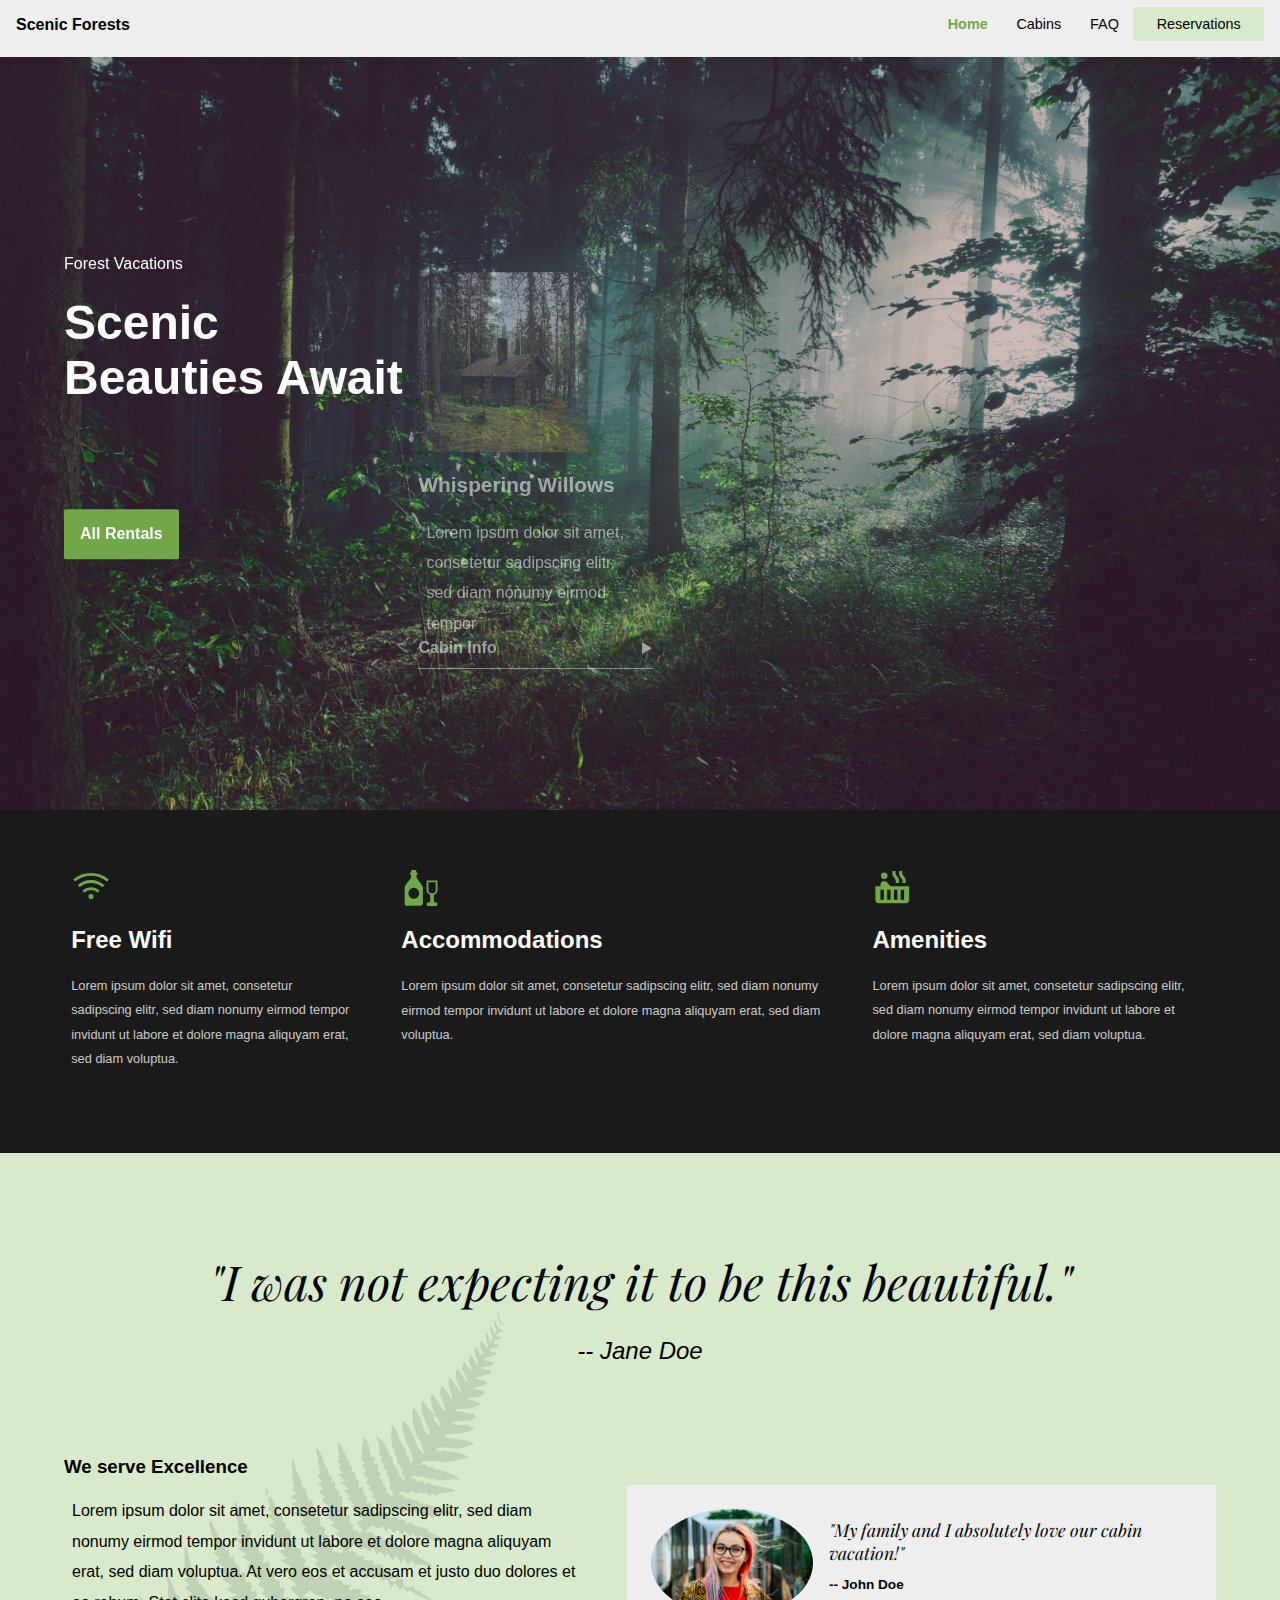
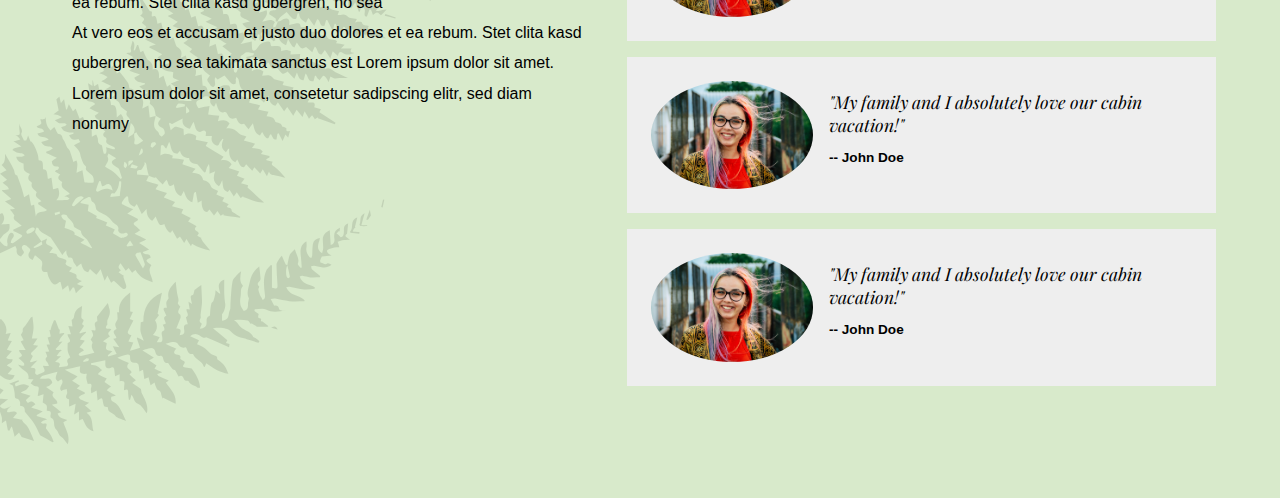
<file: index.html>
<html>
    <head>
        <link rel="stylesheet" href="index.css">
    </head>
    <body>
        <div class="forest-hero">
            <div class="wrapper no-padding">
                <header>
                    <a href="index.html" class="logo">Scenic Forests</a>
                    <nav>
                        <img src="images/menu.svg" class="menu" id="menu-btn" alt="open menu">

                        <ul class="nav" id="nav">
                            <li class="exit" id="exit-btn">
                                <a href="#"><img src="images/exit.svg"></a>
                            </li>
                            <li class="active"><a href="index.html">Home</a></li>
                            <li><a href="cabins.html">Cabins</a></li>
                            <li><a href="#">FAQ</a></li>
                            <li class="res"><a href="#">Reservations</a></li>
                        </ul>
                    </nav>
                </header>

            </div>
            <div class="wrapper hero">
                <div class="flex">
                    <div class="left main-copy">
                        <p class="subtitle">Forest Vacations</p>
                        <h1>
                            <span>Scenic</span>
                            <span>Beauties</span>
                            <span>Await You</span>
                        </h1>
                        <a href="cabins.html" class="cta">All Rentals</a>
                    </div>
                    <ul class="featured-cabins">
                        <li>
                            <a href="#"><img src="images/cabin1.jpg" class="cabin-img"></a>
                        
                            <p class="cabin-title">Whispering Willows</p>
                            <p class="cabin-desc">Lorem ipsum dolor sit amet, consetetur sadipscing elitr, sed diam
                                nonumy eirmod tempor</p>

                            <a href="#" class="cabin-cta">
                                <span>Cabin Info</span>
                                <img src="images/arrows.svg">
                            </a>    
                        </li>
                           <li>
                               <a href="#"><img src="images/cabin2.jpg" class="cabin-img"></a>

                               <p class="cabin-title">Whispering Willows</p>
                               <p class="cabin-desc">Lorem ipsum dolor sit amet, consetetur sadipscing elitr, sed diam
                                   nonumy eirmod tempor</p>

                               <a href="#" class="cabin-cta">
                                   <span>Cabin Info</span>
                                   <img src="images/arrows.svg">
                               </a>
                           </li>
                           <li>
                               <a href="#"><img src="images/cabin3.jpg" class="cabin-img"></a>

                               <p class="cabin-title">Whispering Willows</p>
                               <p class="cabin-desc">Lorem ipsum dolor sit amet, consetetur sadipscing elitr, sed diam
                                   nonumy eirmod tempor</p>

                               <a href="#" class="cabin-cta">
                                   <span>Cabin Info</span>
                                   <img src="images/arrows.svg">
                               </a>
                           </li>
                    </ul>
                </div>
            </div>
        </div>

        <div class="feature-container">
            <div class="wrapper">
                <ul class="features">
                    <li>
                        <img src="images/icon-wifi.svg">
                        <h2>Free Wifi</h2>
                        <p>Lorem ipsum dolor sit amet, consetetur sadipscing elitr, sed diam nonumy eirmod tempor
                            invidunt ut labore et dolore magna aliquyam erat, sed diam voluptua.
                        </p>
                    </li>
                     <li>
                         <img src="images/icon-stocked.svg">
                         <h2>Accommodations</h2>
                         <p>Lorem ipsum dolor sit amet, consetetur sadipscing elitr, sed diam nonumy eirmod tempor
                             invidunt ut labore et dolore magna aliquyam erat, sed diam voluptua.
                         </p>
                     </li>
                     <li>
                         <img src="images/icon-hottub.svg">
                         <h2>Amenities</h2>
                         <p>Lorem ipsum dolor sit amet, consetetur sadipscing elitr, sed diam nonumy eirmod tempor
                             invidunt ut labore et dolore magna aliquyam erat, sed diam voluptua.
                         </p>
                     </li>
                </ul>
            </div>
        </div>
        <div class="wrapper last-container">
            <blockquote class="main-quote">"I was not expecting it to be this beautiful."</blockquote>
            <cite class="main-cite">-- Jane Doe</cite>

            <div class="flex">
                <div class="left bio">
                    <h3>We serve Excellence</h3>

                    <p>Lorem ipsum dolor sit amet, consetetur sadipscing elitr, sed diam nonumy eirmod tempor invidunt
                        ut labore et dolore magna aliquyam erat, sed diam voluptua. At vero eos et accusam et justo duo
                        dolores et ea rebum. Stet clita kasd gubergren, no sea</p>

                    <p>At vero eos et accusam et justo duo dolores et ea rebum. Stet clita kasd gubergren, no sea
                        takimata sanctus est Lorem ipsum dolor sit amet. Lorem ipsum dolor sit amet, consetetur
                        sadipscing elitr, sed diam nonumy</p>   
                </div>

                <ul class="testimonials">
                    <li>
                        <img src="images/person.jpg" class="test-img" alt="">

                        <div class="test-left">
                            <p class="test-desc">"My family and I absolutely love our cabin vacation!"</p>
                            <p class="test-auth">-- John Doe</p>
                        </div>
                    </li>
                    <li>
                        <img src="images/person.jpg" class="test-img" alt="">

                         <div class="test-left">
                            <p class="test-desc">"My family and I absolutely love our cabin vacation!"</p>
                            <p class="test-auth">-- John Doe</p>
                        </div>
                    </li>
                    <li>
                        <img src="images/person.jpg" class="test-img" alt="">

                        <div class="test-left">
                            <p class="test-desc">"My family and I absolutely love our cabin vacation!"</p>
                            <p class="test-auth">-- John Doe</p>
                        </div>
                    </li>
                </ul>
            </div>
            <img src="images/fern.svg" class="fern" alt="">
        </div>
        <script src="https://cdnjs.cloudflare.com/ajax/libs/gsap/3.2.4/gsap.min.js"></script>
        <script src="index.js"></script>
    </body>
</html>
</file>
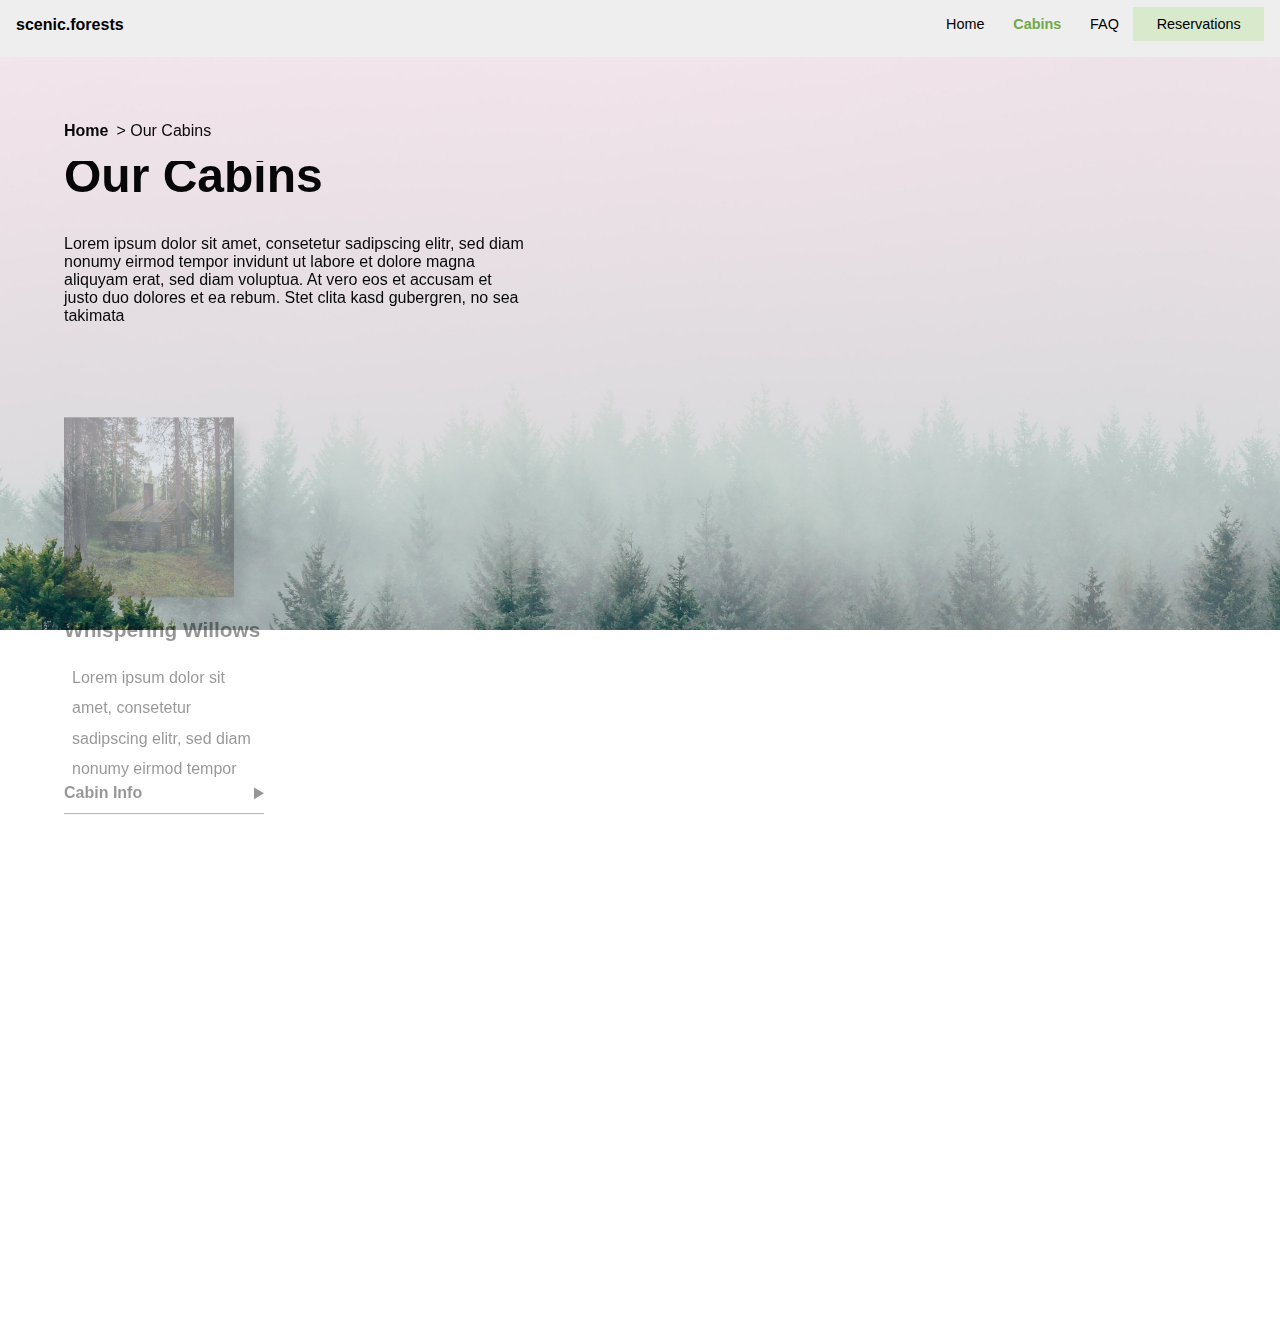
<file: cabins.html>
<html>

<head>
    <link rel="stylesheet" href="index.css">
    <link rel="stylesheet" href="sub.css">
</head>

<body>

    <div class="sub-hero">
        <div class="wrapper no-padding">
            <header>
                <a href="index.html" class="logo">scenic.forests</a>

                <nav>
                    <img src="images/menu.svg" class="menu" id="menu-btn" alt="open menu">

                    <ul class="nav" id="nav">
                        <li class="exit" id="exit-btn">
                            <a href="#"><img src="images/exit.svg"></a>
                        </li>
                        <li ><a href="index.html">Home</a></li>
                        <li class="active"><a href="cabins.html">Cabins</a></li>
                        <li><a href="#">FAQ</a></li>
                        <li class="res"><a href="#">Reservations</a></li>
                    </ul>
                </nav>
            </header>
        </div>



        <div class="wrapper hero">

            <div class="main-copy">

               <div class="bread-wrapper">
                   <ul class="breadcrumbs">
                       <li><a href="index.html">Home</a></li>
                       <li>> Our Cabins</a>
                   </ul>
               </div>

                <h1>
                    <span>Our Cabins</span>
                </h1>

                <p class="sub-desc">Lorem ipsum dolor sit amet, consetetur sadipscing elitr, sed diam nonumy eirmod tempor invidunt ut
                    labore et dolore magna aliquyam erat, sed diam voluptua. At vero eos et accusam et justo duo dolores
                    et ea rebum. Stet clita kasd gubergren, no sea takimata</p>

            </div>



            <ul class="featured-cabins">
                <li>
                    <a href="#"><img src="images/cabin1.jpg" class="cabin-img"></a>

                    <p class="cabin-title">Whispering Willows</p>
                    <p class="cabin-desc">Lorem ipsum dolor sit amet, consetetur sadipscing elitr, sed diam nonumy
                        eirmod tempor</p>

                    <a href="#" class="cabin-cta">
                        <span>Cabin Info</span>
                        <img src="images/arrows-black.svg">
                    </a>
                </li>
                <li>
                    <a href="#"><img src="images/cabin2.jpg" class="cabin-img"></a>

                    <p class="cabin-title">Whispering Willows</p>
                    <p class="cabin-desc">Lorem ipsum dolor sit amet, consetetur sadipscing elitr, sed diam nonumy
                        eirmod tempor</p>

                    <a href="#" class="cabin-cta">
                        <span>Cabin Info</span>
                        <img src="images/arrows-black.svg">
                    </a>
                </li>
                <li>
                    <a href="#"><img src="images/cabin3.jpg" class="cabin-img"></a>

                    <p class="cabin-title">Whispering Willows</p>
                    <p class="cabin-desc">Lorem ipsum dolor sit amet, consetetur sadipscing elitr, sed diam nonumy
                        eirmod tempor</p>

                    <a href="#" class="cabin-cta">
                        <span>Cabin Info</span>
                        <img src="images/arrows-black.svg">
                    </a>
                </li>
                <li>
                    <a href="#"><img src="images/cabin1.jpg" class="cabin-img"></a>

                    <p class="cabin-title">Whispering Willows</p>
                    <p class="cabin-desc">Lorem ipsum dolor sit amet, consetetur sadipscing elitr, sed diam nonumy
                        eirmod tempor</p>

                    <a href="#" class="cabin-cta">
                        <span>Cabin Info</span>
                        <img src="images/arrows-black.svg">
                    </a>
                </li>
                <li>
                    <a href="#"><img src="images/cabin2.jpg" class="cabin-img"></a>

                    <p class="cabin-title">Whispering Willows</p>
                    <p class="cabin-desc">Lorem ipsum dolor sit amet, consetetur sadipscing elitr, sed diam nonumy
                        eirmod tempor</p>

                    <a href="#" class="cabin-cta">
                        <span>Cabin Info</span>
                        <img src="images/arrows-black.svg">
                    </a>
                </li>
                <li>
                    <a href="#"><img src="images/cabin3.jpg" class="cabin-img"></a>

                    <p class="cabin-title">Whispering Willows</p>
                    <p class="cabin-desc">Lorem ipsum dolor sit amet, consetetur sadipscing elitr, sed diam nonumy
                        eirmod tempor</p>

                    <a href="#" class="cabin-cta">
                        <span>Cabin Info</span>
                        <img src="images/arrows-black.svg">
                    </a>
                </li>
                <li>
                    <a href="#"><img src="images/cabin1.jpg" class="cabin-img"></a>

                    <p class="cabin-title">Whispering Willows</p>
                    <p class="cabin-desc">Lorem ipsum dolor sit amet, consetetur sadipscing elitr, sed diam nonumy
                        eirmod tempor</p>

                    <a href="#" class="cabin-cta">
                        <span>Cabin Info</span>
                        <img src="images/arrows-black.svg">
                    </a>
                </li>
                <li>
                    <a href="#"><img src="images/cabin2.jpg" class="cabin-img"></a>

                    <p class="cabin-title">Whispering Willows</p>
                    <p class="cabin-desc">Lorem ipsum dolor sit amet, consetetur sadipscing elitr, sed diam nonumy
                        eirmod tempor</p>

                    <a href="#" class="cabin-cta">
                        <span>Cabin Info</span>
                        <img src="images/arrows-black.svg">
                    </a>
                </li>
                <li>
                    <a href="#"><img src="images/cabin3.jpg" class="cabin-img"></a>

                    <p class="cabin-title">Whispering Willows</p>
                    <p class="cabin-desc">Lorem ipsum dolor sit amet, consetetur sadipscing elitr, sed diam nonumy
                        eirmod tempor</p>

                    <a href="#" class="cabin-cta">
                        <span>Cabin Info</span>
                        <img src="images/arrows-black.svg">
                    </a>
                </li>
            </ul>
        </div>

    </div>

    <script src="https://cdnjs.cloudflare.com/ajax/libs/gsap/3.2.4/gsap.min.js"></script>
    <script src="index.js"></script>
</body>

</html>
</file>
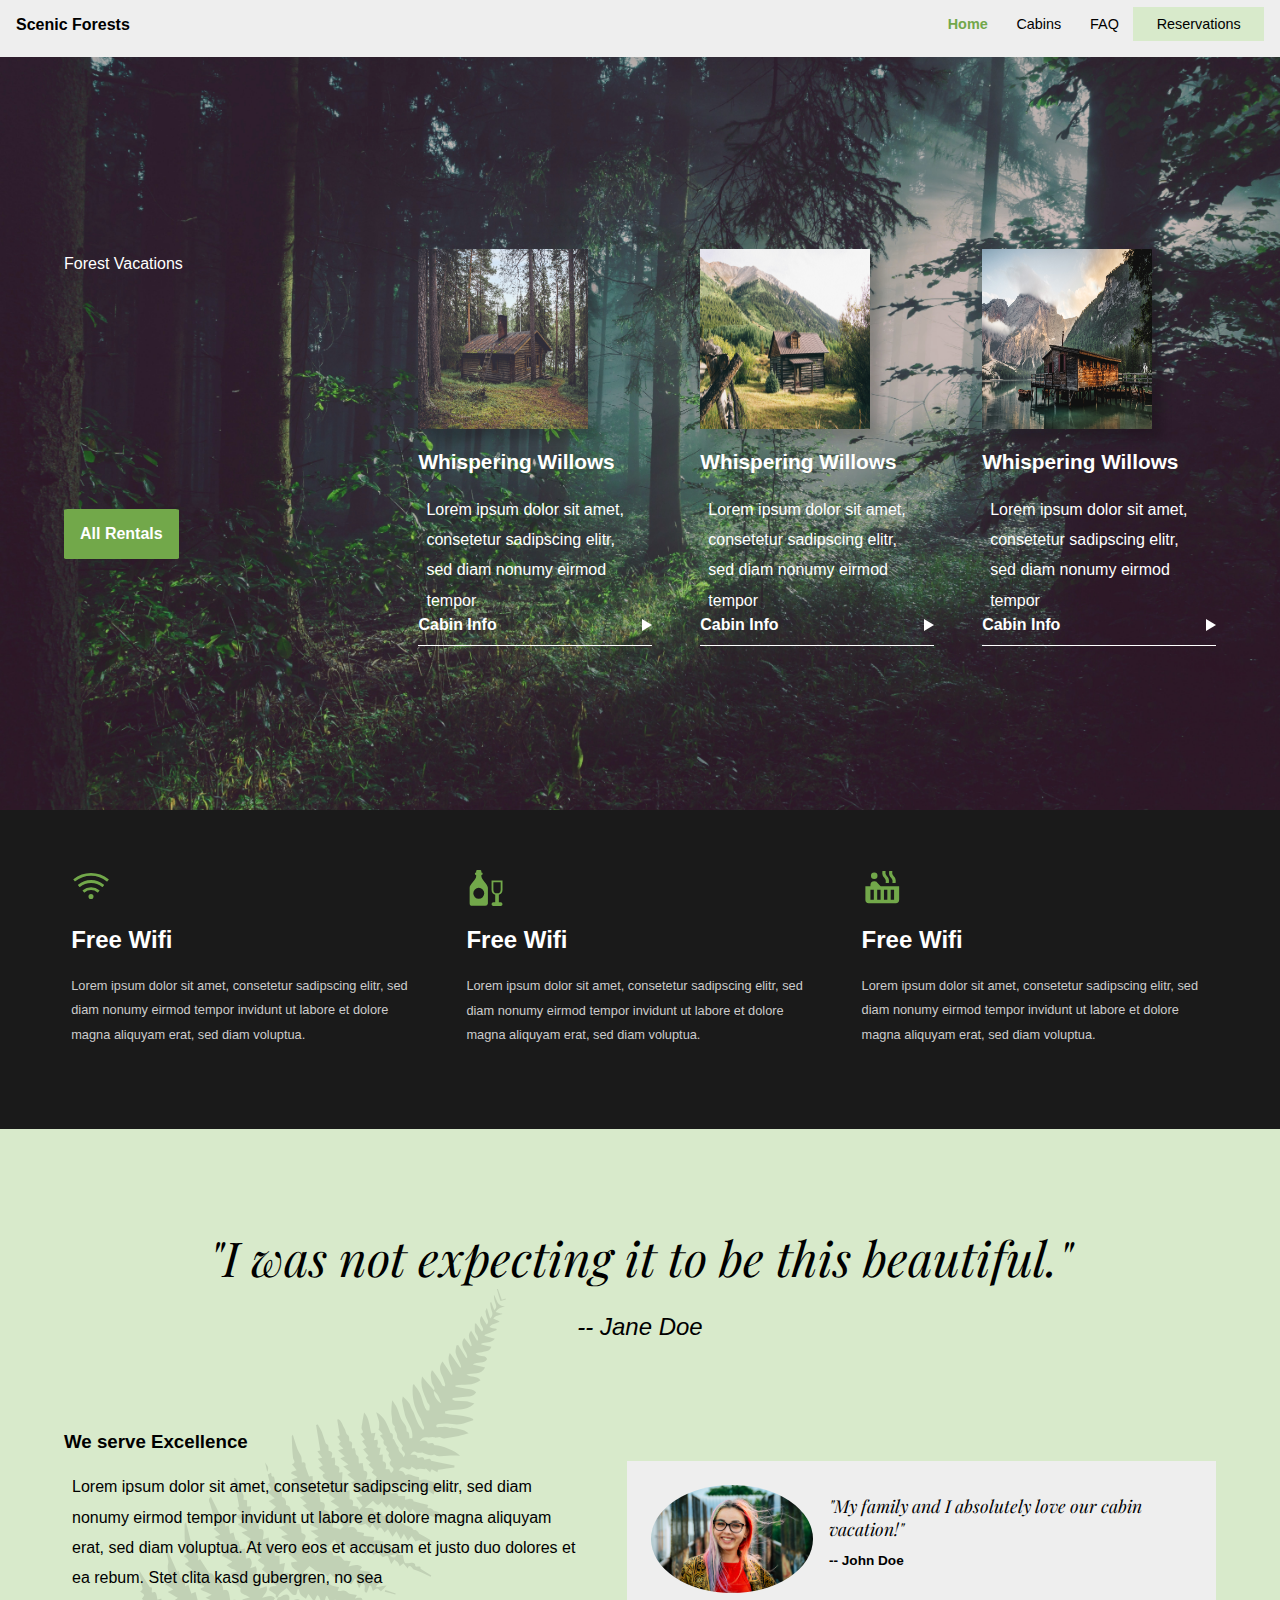
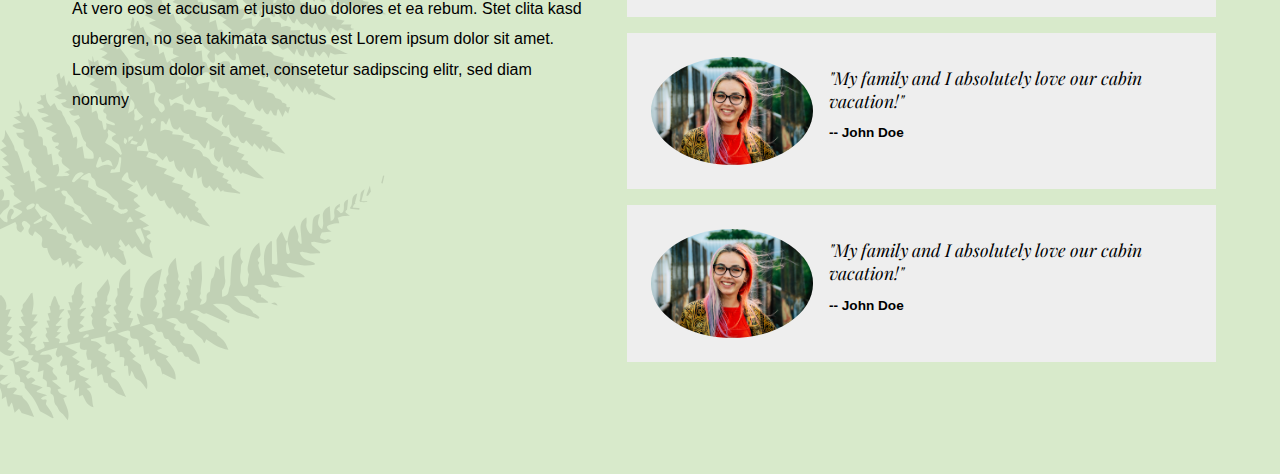
<file: project.html>
<html>
    <head>
        <link rel="stylesheet" href="index.css">
    </head>
    <body>
        <div class="forest-hero">
            <div class="wrapper no-padding">
                <header>
                    <a href="index.html" class="logo">Scenic Forests</a>
                    <nav>
                        <img src="images/menu.svg" class="menu" id="menu-btn" alt="open menu">

                        <ul class="nav" id="nav">
                            <li class="exit" id="exit-btn">
                                <a href="#"><img src="images/exit.svg"></a>
                            </li>
                            <li class="active"><a href="project.html">Home</a></li>
                            <li><a href="cabins.html">Cabins</a></li>
                            <li><a href="#">FAQ</a></li>
                            <li class="res"><a href="#">Reservations</a></li>
                        </ul>
                    </nav>
                </header>

            </div>
            <div class="wrapper hero">
                <div class="flex">
                    <div class="left main-copy">
                        <p class="subtitle">Forest Vacations</p>
                        <h1>
                            <span>Scenic</span>
                            <span>Beauties</span>
                            <span>Await You</span>
                        </h1>
                        <a href="cabins.html" class="cta">All Rentals</a>
                    </div>
                    <ul class="featured-cabins">
                        <li>
                            <a href="#"><img src="images/cabin1.jpg" class="cabin-img"></a>
                        
                            <p class="cabin-title">Whispering Willows</p>
                            <p class="cabin-desc">Lorem ipsum dolor sit amet, consetetur sadipscing elitr, sed diam
                                nonumy eirmod tempor</p>

                            <a href="#" class="cabin-cta">
                                <span>Cabin Info</span>
                                <img src="images/arrows.svg">
                            </a>    
                        </li>
                           <li>
                               <a href="#"><img src="images/cabin2.jpg" class="cabin-img"></a>

                               <p class="cabin-title">Whispering Willows</p>
                               <p class="cabin-desc">Lorem ipsum dolor sit amet, consetetur sadipscing elitr, sed diam
                                   nonumy eirmod tempor</p>

                               <a href="#" class="cabin-cta">
                                   <span>Cabin Info</span>
                                   <img src="images/arrows.svg">
                               </a>
                           </li>
                           <li>
                               <a href="#"><img src="images/cabin3.jpg" class="cabin-img"></a>

                               <p class="cabin-title">Whispering Willows</p>
                               <p class="cabin-desc">Lorem ipsum dolor sit amet, consetetur sadipscing elitr, sed diam
                                   nonumy eirmod tempor</p>

                               <a href="#" class="cabin-cta">
                                   <span>Cabin Info</span>
                                   <img src="images/arrows.svg">
                               </a>
                           </li>
                    </ul>
                </div>
            </div>
        </div>

        <div class="feature-container">
            <div class="wrapper">
                <ul class="features">
                    <li>
                        <img src="images/icon-wifi.svg">
                        <h2>Free Wifi</h2>
                        <p>Lorem ipsum dolor sit amet, consetetur sadipscing elitr, sed diam nonumy eirmod tempor
                            invidunt ut labore et dolore magna aliquyam erat, sed diam voluptua.
                        </p>
                    </li>
                     <li>
                         <img src="images/icon-stocked.svg">
                         <h2>Free Wifi</h2>
                         <p>Lorem ipsum dolor sit amet, consetetur sadipscing elitr, sed diam nonumy eirmod tempor
                             invidunt ut labore et dolore magna aliquyam erat, sed diam voluptua.
                         </p>
                     </li>
                     <li>
                         <img src="images/icon-hottub.svg">
                         <h2>Free Wifi</h2>
                         <p>Lorem ipsum dolor sit amet, consetetur sadipscing elitr, sed diam nonumy eirmod tempor
                             invidunt ut labore et dolore magna aliquyam erat, sed diam voluptua.
                         </p>
                     </li>
                </ul>
            </div>
        </div>
        <div class="wrapper last-container">
            <blockquote class="main-quote">"I was not expecting it to be this beautiful."</blockquote>
            <cite class="main-cite">-- Jane Doe</cite>

            <div class="flex">
                <div class="left bio">
                    <h3>We serve Excellence</h3>

                    <p>Lorem ipsum dolor sit amet, consetetur sadipscing elitr, sed diam nonumy eirmod tempor invidunt
                        ut labore et dolore magna aliquyam erat, sed diam voluptua. At vero eos et accusam et justo duo
                        dolores et ea rebum. Stet clita kasd gubergren, no sea</p>

                    <p>At vero eos et accusam et justo duo dolores et ea rebum. Stet clita kasd gubergren, no sea
                        takimata sanctus est Lorem ipsum dolor sit amet. Lorem ipsum dolor sit amet, consetetur
                        sadipscing elitr, sed diam nonumy</p>   
                </div>

                <ul class="testimonials">
                    <li>
                        <img src="images/person.jpg" class="test-img" alt="">

                        <div class="test-left">
                            <p class="test-desc">"My family and I absolutely love our cabin vacation!"</p>
                            <p class="test-auth">-- John Doe</p>
                        </div>
                    </li>
                    <li>
                        <img src="images/person.jpg" class="test-img" alt="">

                         <div class="test-left">
                            <p class="test-desc">"My family and I absolutely love our cabin vacation!"</p>
                            <p class="test-auth">-- John Doe</p>
                        </div>
                    </li>
                    <li>
                        <img src="images/person.jpg" class="test-img" alt="">

                        <div class="test-left">
                            <p class="test-desc">"My family and I absolutely love our cabin vacation!"</p>
                            <p class="test-auth">-- John Doe</p>
                        </div>
                    </li>
                </ul>
            </div>
            <img src="images/fern.svg" class="fern" alt="">
        </div>

        <script src="index.js"></script>
    </body>
</html>
</file>
<file: index.css>
@import url('https://fonts.googleapis.com/css2?family=Montserrat:wght@400;700&family=Playfair+Display&display=swap');

html, body {
    margin: 0;
    padding: 0;
}

body {
    background: #D8EACB;
    font-family: 'Monserrat', sans-serif;
}

a {
    text-decoration: none;
}

ul {
    list-style: none;
    padding: 0;
    margin: 0;
}

img {
    width: 100%;
}

header {
    display: flex;
    justify-content: space-between;
    background: #EEEEEE;
    padding: .5em;
}

.logo {
    color: black;
    font-weight: bold;
}

.menu {
    cursor: pointer;
}

nav ul {
    visibility: hidden;
    opacity: 0;
    position: fixed;
    width: 100%;
    top: 0;
    left: 0;
    background: #72A84A;
    height: 100vh;
    padding-top: 5em;
    z-index: 100;
}

nav ul li a{
    color: black;
    font-size: 1.5em;
    font-weight: bold;
    padding: 1em;
    display: block;
}

.exit a {
    width: 30px;
    height: 30px;
    position: absolute;
    top: 0;
    right: 0;
}

.open-nav {
    visibility: unset;
    opacity: 1;
    transform: translateX(0);
}

.forest-hero {
    background: url('images/forest.jpg');
    background-size: cover;
    color: white;
}

.wrapper {
    padding: .5em;
    text-align: center;
}

.no-padding {
    padding: 0;
}

.subtitle {
    padding: 3em 0 .5;
}

h1 span {
    display: block;
    clip-path: polygon(0 100%, 100% 100%, 100% 100%, 0% 100%);
}

.cta {
    display: inline-block;
    color: white;
    font-weight: bold;
    background: #72A84A;
    padding: 1em;
    margin-bottom: 3em;
    margin-top: 1em;
    border-radius: 3%;
}

ul.featured-cabins {
    width: 60%;
    margin: 0 auto;
}

ul.featured-cabins li {
    margin-bottom: 3em;
}

.cabin-img {
    height: 180px;
    width: 170px;
    box-shadow: 10px 10px 10px rgba(0, 0, 0, .2);
}

.cabin-title {
    font-weight: bold;
    font-size: 1.3em;
}

.cabin-desc, ul.features li p, .left p {
    line-height: 1.9em;
    font-size: .8em;
    margin-bottom: 2em;
}

.cabin-cta {
    display: flex;
    justify-content: space-between;
    position: relative;
}

.cabin-cta:after {
    position: absolute;
    content: '';
    bottom: -12px;
    background: white;
    width: 100%;
    height: 1px;
}

.cabin-cta span {
    color: white;
    font-weight: bold;
}

.cabin-cta img {
    width: 10px;
}


.feature-container {
    background: #1a1a1a;
    color: white;
}

ul.features {
    width: 70%;
    margin: 3em auto;
}

ul.features li img {
    width: 40px;
}

ul.features li p{
    color: #cccccc
}

.last-container {
    margin: 3em auto;
}

.main-quote {
    font-family: 'Playfair Display', serif;
    font-size: 2.2em;
    font-style: italic;
    margin-bottom: .5em;
}

cite {
    margin-bottom: 3em;
    display: block;
}

.flex {
    margin-top: 4em;
}
ul.testimonials {
    margin: 3em 0;
}

ul.testimonials li {
    margin-bottom: 3em;
}

.test-img{
    width: 30%;
    border-radius: 50%;
}

p.test-desc {
    font-family: 'Playfair Display', serif;
    font-style: italic;
}

p.test-auth {
    font-weight: bold;
    font-size: .85em;
}

.last-container {
    position: relative;
}

.fern {
    position: absolute;
    bottom: 0;
    left: 0;
    z-index: 1;
    width: 80%;
    opacity: .1;
}

  .cabin-desc, ul.feature li p, .left p{
       margin: 0 .5em;
   }

@media (min-width: 550px){
    .menu, .exit {
        display: none;
    }
    header {
        padding: 1em;
    }
    
    ul.nav {
        visibility: unset;
        opacity: 1;
        background: none;
        display: flex;
        margin: 0;
        padding: 0;
        position: unset;
        height: auto;
    }

    ul.nav li a{
        font-size: .9em;
        font-weight: normal;
        padding: 0 1em;
    }

    ul.nav .active a{
        font-weight: bolder;
        color: #72A84A;
    }

    ul.nav li.res {
        background-color: #D8EACB;
        padding: 9px;
        margin-top: -9px;
    }
    
    h1 {
        font-size: 2em;
    }

    h1 span {
        display: unset;
    }


    ul.featured-cabins {
        width: 90%;
        display: grid;
        grid-template-columns: repeat(3, auto);
        grid-gap: 3em;
    }

}

@media(min-width: 650px){

    h1 {
        font-size: 2.5em;
    }

    ul.features {
        width: 90%;
        display: grid;
        grid-template-columns: repeat(3,auto);
        grid-gap: 3em;
    }
  
   .cabin-desc, ul.feature li p, .left p{
       font-size: .9em;
       margin: 0 .5em;
   }
}

@media(min-width: 900px) {
    
    .wrapper {
        text-align: left;
    }

    .flex {
        display: flex;
    }
    
    .hero {
        padding: 8em 4em;
    }
    
    .last-container{
        padding: 0 4em;
    }
    
    .main-copy {
        width: 40%;
    }

    p.subtitle {
        margin: 0 0 1em;
        padding: 0;
    }

    h1 {
        font-size: 3em;
        margin-top: 0;
    }

    .main-quote, .main-cite{
        text-align: center;
    }

    .main-quote{
        font-size: 3em;
        margin-top: 2em;
    }

    .main-cite {
        font-size: 1.5em;
        margin-bottom: 3em;
    }
  
    .bio {
        width: 90%;
    }

    ul.testimonials {
        margin-left: 2em;
        width: 100%;
    }

    ul.testimonials li{
        display: flex;
        padding: 1.5em;
        margin-bottom: 1em;
        background: #EEEEEE;
    }

    .test-img{
        margin-right: 1em;
    }

    .test-desc {
        margin-top: .5em;
        font-size: 1.1em;
        margin-bottom: 0;
    }

   .fern {
       width: 40%;
   }

   .cabin-desc, ul.feature li p, .left p{
       font-size: 1em;
   }
}
</file>
<file: sub.css>
body{
    background: white;
}

.sub-hero {
    background: url(images/forest-bg-2.jpg);
    background-size: cover;
    height: 70vh;
}

.bread-wrapper {
    display: grid;
    justify-content: center;
    margin: 3em 0 0;
}

ul.breadcrumbs {
    display: flex;
    margin-bottom: .5em;
}

ul.breadcrumbs li a{ 
    color: black;
    margin-right: .5em;
    font-weight: bold;
}

h1 {
    margin-top: 0;
}

.sub-desc {
    width: 80%;
    margin: 0 auto;
}

ul.featured-cabins {
    display: grid;
    grid-template-columns: repeat(auto-fit, minmax(200px, 200px));
    grid-gap: 1em;
    width: 100%;
    place-content: center;
    margin-top: 4em;
}

.cabin-cta span{
    color: black;
}

.cabin-cta:after{
    background: black;
}

@media (min-width: 900px) {
    .hero {
        padding: 4em;
    }

    ul.featured-cabins {
        place-content: flex-start;
    }

    .bread-wrapper {
        display: unset;
    }

    .sub-desc {
        width: 100%;
    }
}
</file>
